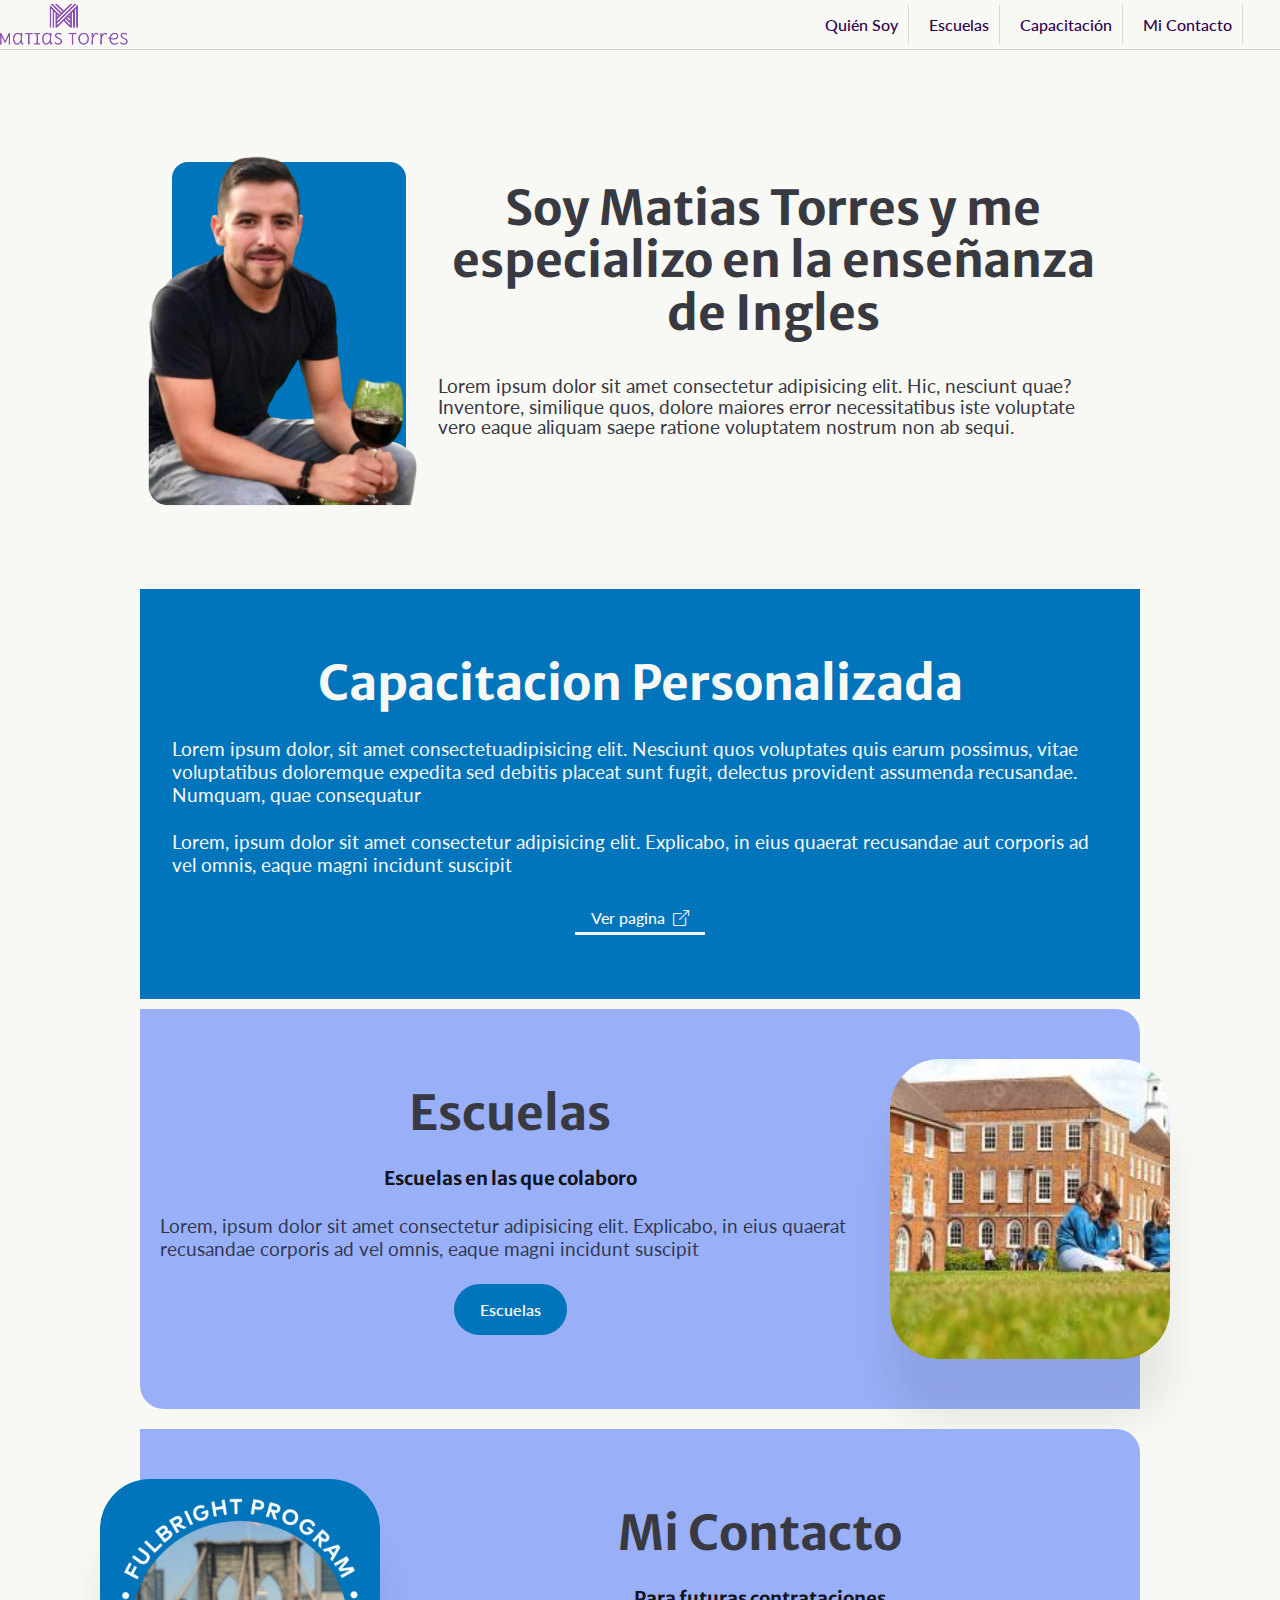
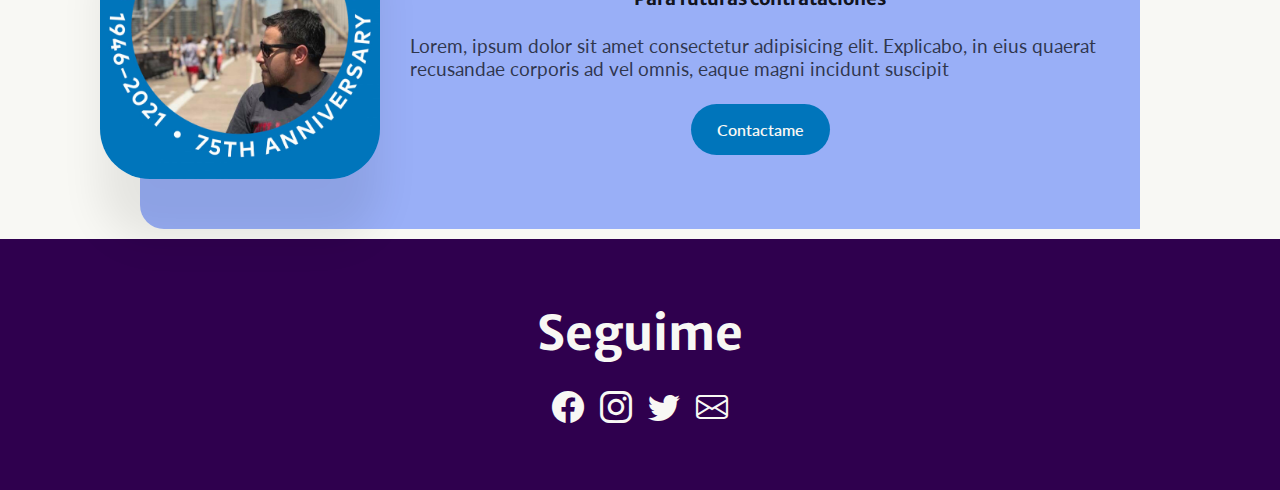
<file: index.html>
<!DOCTYPE html>
<html lang="en">

<head>
    <meta charset="UTF-8">
    <meta http-equiv="X-UA-Compatible" content="IE=edge">
    <meta name="viewport" content="width=device-width, initial-scale=1.0">
    <link rel="stylesheet" href="./styles/style.css">
    <link rel="stylesheet" href="https://cdn.jsdelivr.net/npm/bootstrap-icons@1.10.3/font/bootstrap-icons.css">
    <title>Matias Torres</title>
</head>

<body>
    <header class="main-header">
        <img class="logo" src="./images/logo_small.png" alt="logo">
        <nav class="nav-menu">
            <ul class="nav-list">
                <li class="nav-item"><a class="nav-link" href="#quien-soy">Quién Soy<a></li>
                <li class="nav-item"><a class="nav-link" href="/Section/escuelas.html">Escuelas</a></li>
                <li class="nav-item"><a class="nav-link" href="/Section/capacitacion.html
                    ">Capacitación</a></li>
                <li class="nav-item"><a class="nav-link" href="#mi-contacto">Mi Contacto</a></li>
            </ul>
        </nav>
    </header>
    <main>
        <section id="quien-soy" class="section">
            <div class="container">
                <div class="quien-soy-inner">
                    <div class="quien-soy-imagen">
                        <img src="./images/mati.png" alt="Foto de Matias">
                    </div>
                    <h1 class="quien-soy-title">          Soy Matias Torres y me especializo en la enseñanza de Ingles     </h1>
                    <p class="quien-soy-text">Lorem ipsum dolor sit amet consectetur adipisicing elit. Hic, nesciunt
                        quae? Inventore, similique quos, dolore maiores error necessitatibus iste voluptate vero eaque
                        aliquam saepe ratione voluptatem nostrum non ab sequi.</p>
                </div>
            </div>
        </section>
        <section id="capacitacion" class="section section-capacitacion">
            <div class="container">
                <div class="section-inner">
                    <h2 class="section-title">Capacitacion Personalizada</h2>
                    <p class="section-text">Lorem ipsum dolor, sit amet consectetuadipisicing      elit. Nesciunt quos voluptates quis earum
                            possimus, vitae voluptatibus doloremque expedita sed debitis placeat sunt fugit, delectus
                            provident assumenda recusandae. Numquam, quae consequatur</p>
                    <p class="section-text"> Lorem, ipsum dolor sit amet consectetur adipisicing elit. Explicabo, in eius quaerat recusandae
                        aut corporis ad vel omnis, eaque magni incidunt suscipit</p>
                    <div class="btns">
                        <a target="_blank" class="btn" href="https//facebook.com">Ver pagina <i class="bi bi-box-arrow-up-right"></i></a>
                    </div>
                </div>
            </div>
        </section>
        <div class="card">
            <div class="section-inner">
                <h2 class="section-title">Escuelas</h2>
                <h3>Escuelas en las que colaboro</h3>
                <p class="section-text">Lorem, ipsum dolor sit amet consectetur adipisicing elit. Explicabo, in eius quaerat recusandae corporis ad vel omnis, eaque magni incidunt suscipit</p>
                <button>Escuelas</button>
            </div>
            <img class="imgRight" src="./images/escuela.jpg" alt="Matias como Fullbrigher">
        </div>
        <div class="card">
            <img src="./images/Fullbright.jpg" alt="Matias como Fullbrigher">
            <div class="section-inner">
                <h2 class="section-title">Mi Contacto</h2>
                <h3>Para futuras contrataciones</h3>
                <p class="section-text">Lorem, ipsum dolor sit amet consectetur adipisicing elit. Explicabo, in eius quaerat recusandae corporis ad vel omnis, eaque magni incidunt suscipit</p>
                <button>Contactame</button>
            </div>
        </div>
    </main>
    <footer class="section section-dark">
        <div class="container">
            <div class="section-inner">
                    <h2 class="section-title">Seguime</h2>
                    <div class="social">
                    <a target="_blank" href="https//www.facebook.com"><i class="bi bi-facebook"></i></a>    
                    <a target="_blank" href="https//www.instagram.com"><i class="bi bi-instagram"></i></a>
                    <a target="_blank" href="https//www.twitter.com"><i class="bi bi-twitter"></i></a>
                    <a target="_blank" href="mailto:mattmdz@hotmail.com"><i class="bi bi-envelope"></i></a>
                </div>
            </div>
        </div>  
    </footer>
</body>

</html>
</file>
<file: styles/style.css>
@import url('https://fonts.googleapis.com/css2?family=Lato&family=Merriweather+Sans&family=Oswald&display=swap');
*{
    margin: 0;
    padding: 0;
    box-sizing: border-box;
}
:root{
    --ff--text: 'Lato', sans-serif;
    --ff--title: 'Merriweather Sans', sans-serif;
    --ff--icons: 'Oswald', sans-serif;
    --clr--text: #383941;
    --clr--background: #f8f8f4;
    --clr--text2: #3b3d4b;
    --clr--bttn: #6246ea;
    --clr--thrd:#0075BB;
    --clr--frth:#8b50b2;
}

body {
    background-color: var(--clr--background);
    color: var(--clr--text);
    font-family: var(--ff--text);
}

main{
    display: flex;
    flex-direction: column;
    align-items: center;
}
a{
    text-decoration: none;
    color: inherit;
}

ul{
    list-style-type: none;
}

h1, h2, h3 {
    font-family: var(--ff--title);
}

.container {
    max-width: 1000px;
    margin: 0 auto;
    padding-inline: 2rem;
}

.main-header {
    display: flex;
    justify-content: space-between;
    align-items: center;
    border-bottom: 1px solid rgb(211, 208, 208);
    padding-bottom: 0;
}

.nav-item{
    border-right: 1px solid rgb(216, 216, 216);
    padding: 10px;
    margin: 5px;
}

.nav-link {
    position: relative;
    color: #2f004e;
    font-weight: 500;
}

.nav-link::after {
    content: " ";
    position: absolute;
    left: 0;
    right: 0;
    top: 100%;
    height: 2px;
    background-color: var(--clr--frth);
    transition: 0.4s;
    transform: scale(0);
}

.nav-link:hover::after {
    transform: scale(1);
}

.nav-link-bold {
    font-weight: 600;
}

.logo {
    max-width: 8rem;
}

.nav-list {
    display: flex;
    padding: 0 2rem;
}

.quien-soy-inner {
    display: grid;
    grid-template-columns: 0.35fr 1fr;
    grid-template-areas: 
        "foto titulo"
        "foto texto";
    padding-block: 3rem;
    column-gap: 2rem;
    row-gap: 1rem;
}

.quien-soy-imagen {
    grid-area: foto;
    background-color: #0075BB;
    align-self: auto;
    border-radius: 1rem;
    transform: scale(1);
}

.quien-soy-imagen img {
    max-width: 100%;
    transform: scale(1.2);
    border-radius: 1rem;
}

.quien-soy-title {
    display: grid;
    grid-area: titulo;
    align-items: center;
    text-align: center;
    font-size: 3rem;
    line-height: 1.1;
}

.quien-soy-text {
    grid-area: texto;
    font-size: 1.2rem;
    line-height: 1.3rem;
}

.section {
    padding-block: 4rem;
}

.section-inner{
    display: flex;
    flex-direction: column;
    align-items: center;
    gap: 1.5rem;
}

.section-capacitacion {
    background-color: var(--clr--thrd);
    color: var(--clr--background);
}

.section-dark {
    background-color: #2f004e;
    color: var(--clr--background);
}

.section-title {
    font-size: 3rem;
}

.section-text {
    font-size: 1.2rem;
}

.btns {
    display: flex;
    gap: 1rem;
}

.btn {
    padding: .5rem 1rem;
    font-weight: 500;
    display: flex;
    gap: .5rem;
    position: relative;
    transition: .2s;
    isolation: isolate;
}

.btn::after {
    content: " ";
    position: absolute;
    bottom: 0;
    left: 0;
    right: 0;
    height: 3px;
    background-color: var(--clr--text2);
    transition: .2s;
    z-index: -1;
}

.btn:hover {
    color: var(--clr--background);
}

.section-dark .btn:hover{
    color: var(--clr--text);
}

.section-capacitacion .btn:hover{
    color: var(--clr--text);
}

.btn:hover::after {
    height: 100%;
}

.section-dark .btn::after {
    background-color: var(--clr--background);
}

.section-capacitacion .btn::after {
    background-color: var(--clr--background);
}

.social {
    display: flex;
    gap: 1rem;
}

.social i{
    font-size: 2rem;
}

.card {
    margin: 10px;   
    display: flex;
    justify-content: center;
    align-items: center;
    width: 90%;
    max-width: 1000px;
    padding: 50px 30px 50px 20px;
    background: #99aff7;
    border-radius: 0px 24px;
}

.card img{
    max-width: 280px;
    width: 90vh;
    height: 300px;
    object-fit: cover;
    margin-left: -60px;
    margin-right: 30px;
    border-radius: 50px;
    box-shadow: 0 60px 40px rgb(0 0 0 / 8%);
}

.card .imgRight{
    max-width: 280px;
    width: 90vh;
    height: 300px;
    object-fit: cover;
    margin-left: 30px;
    margin-right: -60px;
    border-radius: 50px;
    box-shadow: 0 60px 40px rgb(0 0 0 / 8%);
}

.card h3{
    color: rgb(0 0 0 / 90%);
}

.card p{
    color: rgb(0 0 0 / 70%);
} 

.card button{
    border: 0;
    background: #0075BB;
    font-family: inherit;
    font-weight: 600;
    color: #f8f8f4;
    padding: 16px 26px;
    font-size: 16px;
    border-radius: 40px;
}

@media (width <= 740px){
    .card{
        flex-direction: column;
        text-align: center;
        margin: 80px 20px;
        padding: 0 30px;
        width: 90%;
    }

    .card img{
        margin: -80px 0 30px 0;
        width: 60%;
        max-width: 1000px;
    }

    .section-inner{
    display: flex;
    flex-direction: column;
    align-items: center;
    gap: 1.5rem;
    }
}
</file>
